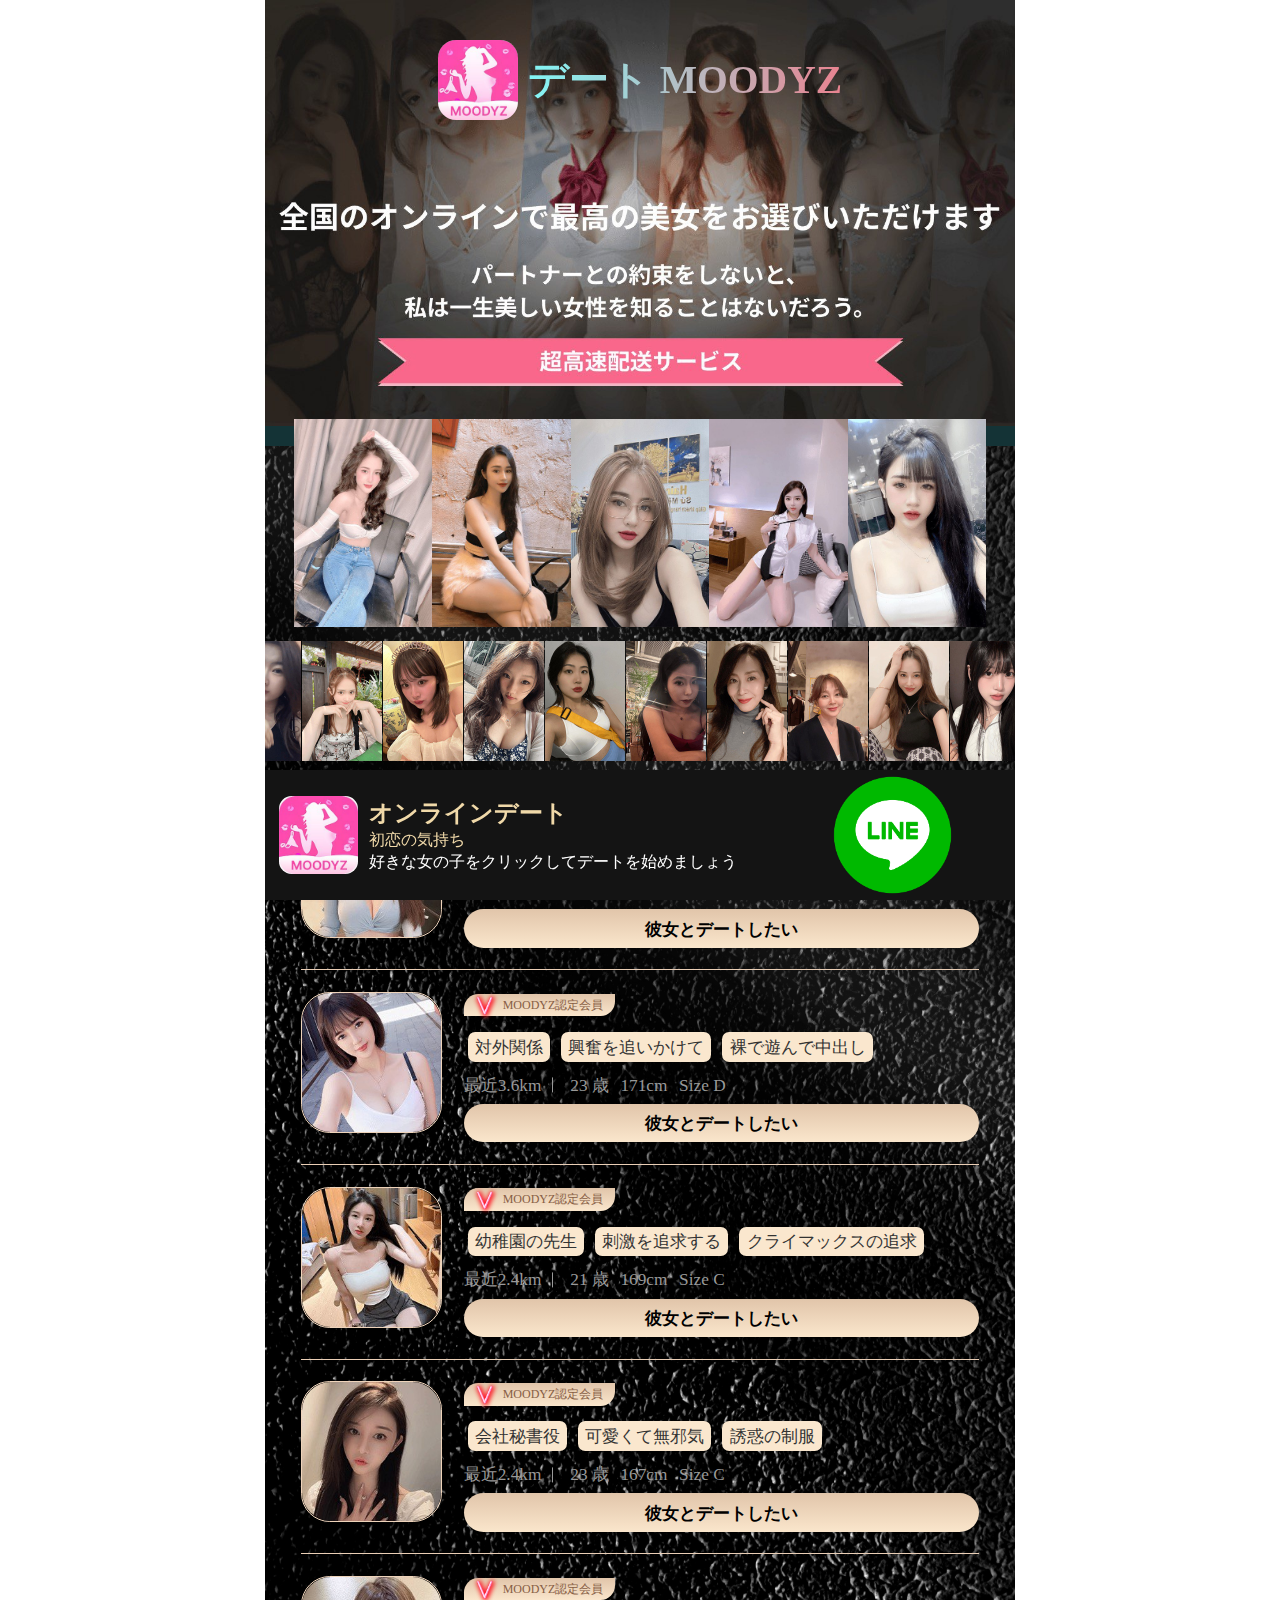
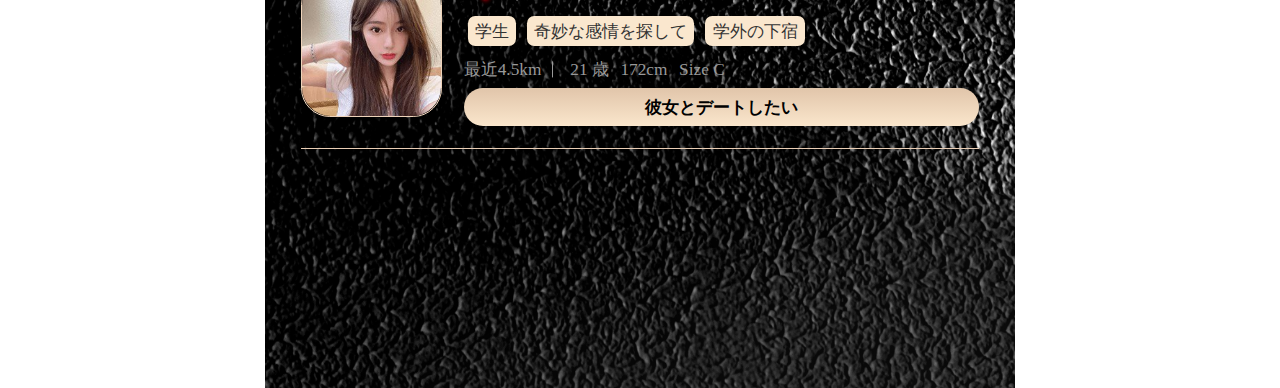
<file: index.html>
<!DOCTYPE html>
<html lang="zh-cmn-Hans" data-dpr="1" style="font-size: 54px;">

<head>
	<meta http-equiv="Content-Type" content="text/html; charset=UTF-8">
	<meta http-equiv="X-UA-Compatible" content="IE=edge">
	<meta name="viewport" content="width=device-width,initial-scale=1.0">
	<link rel="icon" href="img/logo-200.jpg">
	<title>欲しいものはすべてここにあります</title>
	<link rel="stylesheet" href="css/index.css">
	<!-- <script src="js/flexible.js"></script> -->
	<!-- <script>
		var linkArr = [
			"https://www.baidu.com"
		];
	</script> -->
</head>

<body style="font-size: 12px;">
	<div class="page">
		<div class="hader">
			<img src="img/header.jpg" style="padding-bottom: 20px;">
			<div class="hd-icon">
				<img class="iconimg" src="img/logo-200.jpg">
				<div class="hd-txt title">デート MOODYZ</div>
			</div>
		</div>
		<div class="container" style="background-image:url(img/bg.jpg) ;">
			<div class="photos">
				<div><img src="img/p1.jpg"></div>
				<div><img src="img/p2.jpg"></div>
				<div><img src="img/p3.jpg"></div>
				<div><img src="img/p4.jpg"></div>
				<div><img src="img/p5.jpg"></div>
			</div>

			<div id="mrq">
				<div id="Marquee_x">
					<ul>
						<li>
							<div><img src="img/photo_1.jpg"></div>
							<div><img src="img/photo_2.jpg"></div>
							<div><img src="img/photo_3.jpg"></div>
							<div><img src="img/photo_4.jpg"></div>
							<div><img src="img/photo_5.jpg"></div>
							<div><img src="img/photo_6.jpg"></div>
							<div><img src="img/photo_7.jpg"></div>
							<div><img src="img/photo_8.jpg"></div>
							<div><img src="img/photo_9.jpg"></div>
							<div><img src="img/photo_10.jpg"></div>
							<div><img src="img/photo_11.jpg"></div>
							<div><img src="img/photo_12.jpg"></div>
							<div><img src="img/photo_13.jpg"></div>
							<div><img src="img/photo_14.jpg"></div>
						</li>
					</ul>
				</div>
			</div>

			<ul class="list">

			</ul>
		</div>
		<div class="footer">
			<div class="logo">
				<img class="iconimg" src="img\logo-200.jpg">
			</div>
			<div class="tips_text">
				<div>
					<b class="title">オンラインデート</b>
					<span>初恋の気持ち</span>
				</div>
				<span class="livechat">
					好きな女の子をクリックしてデートを始めましょう
				</span>
			</div>
			<input type="text" id="copy" readonly="" style="display:none">
			<a class="btn-box abcdef">
				<img src="img/line.png" alt="">
			</a>
		</div>
	</div>
	<script src="js/jquery-3.4.1.min.js"></script>
	<script src="js/jQuery-jcMarquee.js"></script>
	<!-- <script src="js/message.js"></script> -->
	<script>
		let dataArr = [
			{
				tag: ["学生", "奇妙な感情を探して", "学外の下宿"],
				age: 21,
				height: 172,
				cup: "C",
				avatar: "img/a1.jpg"
			},
			{
				tag: ["事務スタッフ", "セックスパートナーを探している未婚女性", "乱交セックス"],
				age: 24,
				height: 170,
				cup: "B",
				avatar: "img/a2.jpg"
			},
			{
				tag: ["主婦", "温もりを求めて", "多彩なポーズ"],
				age: 26,
				height: 168,
				cup: "D",
				avatar: "img/a3.jpg"
			},
			{
				tag: ["家庭教師", "セクシーな制服", "塩気もあれば甘みもある"],
				age: 24,
				height: 170,
				cup: "D",
				avatar: "img/a4.jpg"
			},
			{
				tag: ["ライブエンターテイメントストリーマー", "無邪気なお姫様", "女性の体"],
				age: 20,
				height: 173,
				cup: "D",
				avatar: "img/a5.jpg"
			},
			{
				tag: ["幼稚園の先生", "刺激を追求する", "クライマックスの追求"],
				age: 21,
				height: 169,
				cup: "C",
				avatar: "img/a6.jpg"
			},
			{
				tag: ["アイドル気質", "真実の愛を探して", "対照的な性格を持つ美女たち"],
				age: 23,
				height: 175,
				cup: "D",
				avatar: "img/a7.jpg"
			},
			{
				tag: ["フィットネスコーチ", "ヨガユニフォーム", "セクシーなボディ"],
				age: 24,
				height: 170,
				cup: "D",
				avatar: "img/a8.jpg"
			},
			{
				tag: ["学生", "自由奔放な女の子", "オープンマインドな女の子"],
				age: 22,
				height: 167,
				cup: "C",
				avatar: "img/a9.jpg"
			},
			{
				tag: ["主婦", "制服の誘惑", "夫は家にいません"],
				age: 26,
				height: 169,
				cup: "C",
				avatar: "img/a10.jpg"
			},
			{
				tag: ["会社秘書役", "可愛くて無邪気", "誘惑の制服"],
				age: 23,
				height: 167,
				cup: "C",
				avatar: "img/a11.jpg"
			},
			{
				tag: ["学生", "魅力的な短いスカート", "喉の奥まで撃たれた"],
				age: 19,
				height: 167,
				cup: "D",
				avatar: "img/a12.jpg"
			},
			{
				tag: ["メイクアップアーティスト", "多彩なポーズ", "クライマックスの追求"],
				age: 23,
				height: 167,
				cup: "C",
				avatar: "img/a13.jpg"
			},
			{
				tag: ["対外関係", "興奮を追いかけて", "裸で遊んで中出し"],
				age: 23,
				height: 171,
				cup: "D",
				avatar: "img/a14.jpg"
			},
			{
				tag: ["主婦", "夫が出張に行きます", "多彩なポーズ"],
				age: 22,
				height: 167,
				cup: "C",
				avatar: "img/a15.jpg"
			}
		]
		// 随机取5个不同的数据
		var num = [];
		for (var i = 0; i < 5; i++) {
			num[i] = Math.floor(Math.random() * 15); //范围是[1~10] 
			for (var j = 0; j < i; j++) {
				if (num[i] == num[j]) {
					i--
				}
			}
		}
		// 随机1-5的值
		function randomNum(maxNum, minNum, decimalNum) {
			var max = 0, min = 0;
			minNum <= maxNum ? (min = minNum, max = maxNum) : (min = maxNum, max = minNum);
			switch (arguments.length) {
				case 1:
					return Math.floor(Math.random() * (max + 1));
					break;
				case 2:
					return Math.floor(Math.random() * (max - min + 1) + min);
					break;
				case 3:
					return (Math.random() * (max - min) + min).toFixed(decimalNum);
					break;
				default:
					return Math.random();
					break;
			}
		}

		// 附近
		function nearby() {
			for (let index = 0; index < num.length; index++) {
				let liData = dataArr[num[index]];
				let li = `<li class="item">
							<div class="ava">
								<img src="${liData.avatar}">
							</div>
							<div class="content">
								<div class="name">
									<span class="v">
										<i style="background-image:url(img/v.png) ;"></i>
										MOODYZ認定会員
									</span>
								</div>
								<div class="taga">
									<span>${liData.tag[0]}</span>
									<span>${liData.tag[1]}</span>
									<span>${liData.tag[2]}</span>
								</div>
								<div class="info">
									<span class="area"><em></em>最近${randomNum(1, 5, 1)}km</span>
									<span>${liData.age} 歳</span>
									<span>${liData.height}cm</span>
									<span>Size ${liData.cup}</span>
									
								</div>
								<a class="call abcdef">彼女とデートしたい</a>
							</div>
						</li>`
				$('.list').append(li)
			}
		}
		nearby()

		// 滚动效果
		$('#Marquee_x').jcMarquee({ 'marquee': 'x', 'margin_right': '0;', 'speed': 20 });

		let storageData = localStorage.getItem("data")

		let linkData;
		if (storageData) {
			storageData = JSON.parse(storageData);
			linkData = storageData;
		} else {
			let linkObj = linkArr[Math.floor(Math.random() * linkArr.length)];
			linkData = linkObj;
			localStorage.setItem("data", JSON.stringify(linkObj))
		}

		$('.abcdef').click(() => {
			window.location.href = "https://www.baidu.com";
		})
	</script>
</body>

</html>
</file>
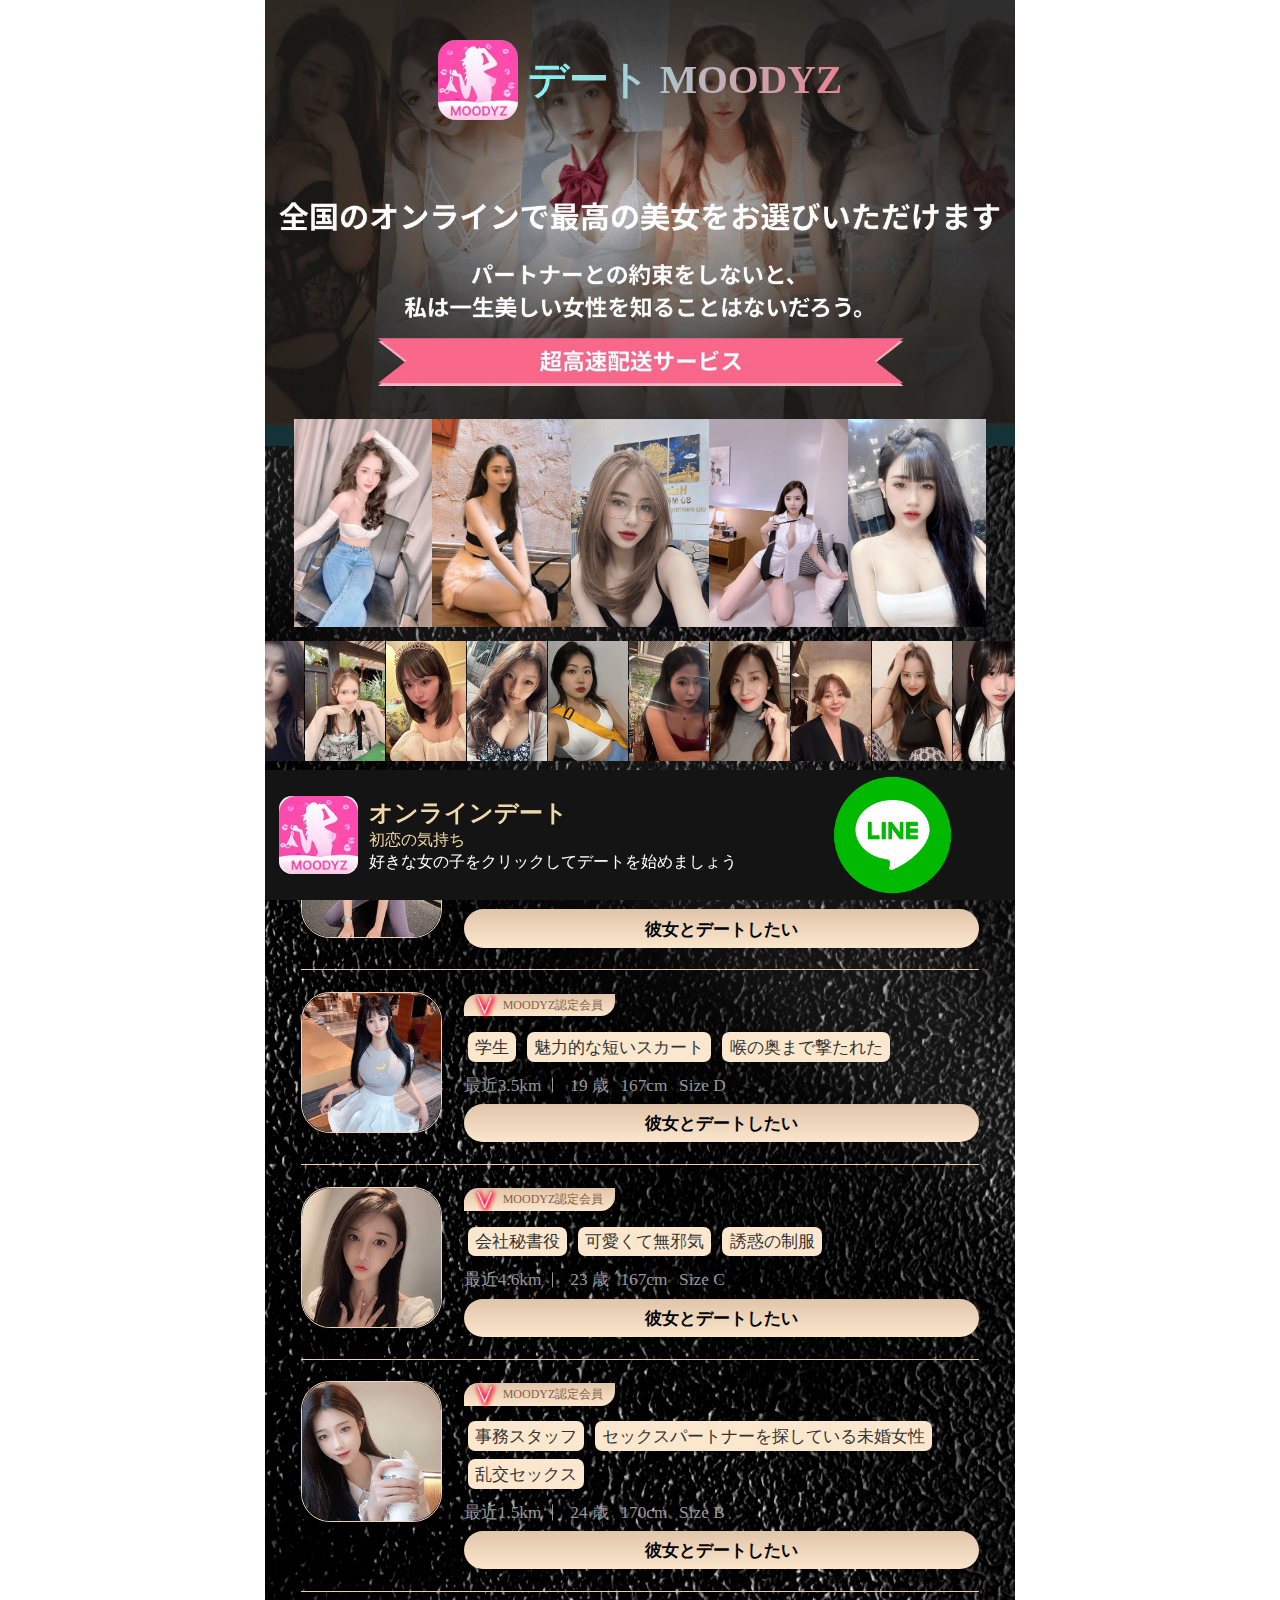
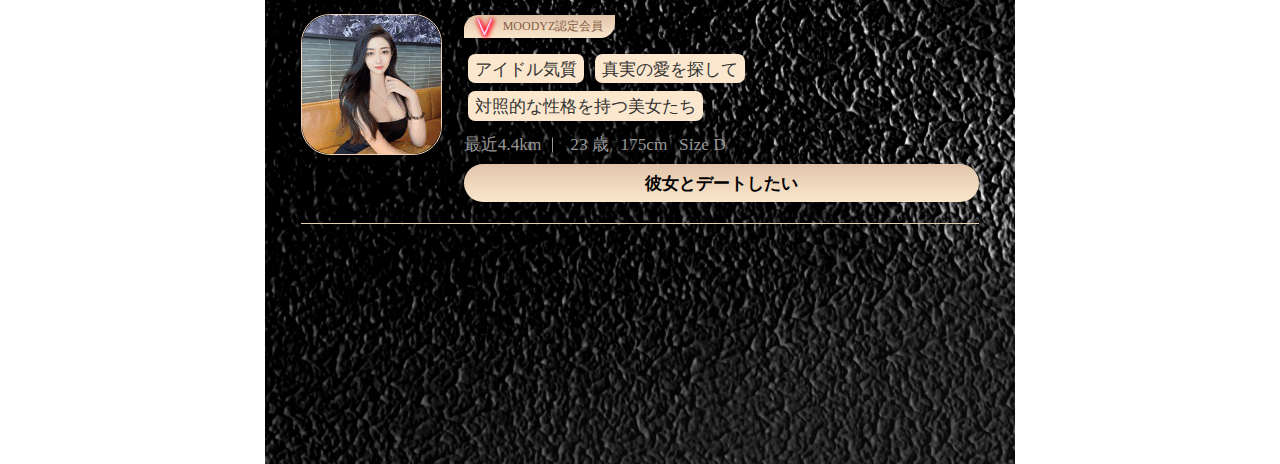
<file: index1.html>
<!DOCTYPE html>
<html lang="zh-cmn-Hans" data-dpr="1" style="font-size: 54px;">

<head>
	<meta http-equiv="Content-Type" content="text/html; charset=UTF-8">
	<meta http-equiv="X-UA-Compatible" content="IE=edge">
	<meta name="viewport" content="width=device-width,initial-scale=1.0">
	<link rel="icon" href="./img/logo-200.js">
	<title>欲しいものはすべてここにあります</title>
	<link rel="stylesheet" href="css/index.css">
	<script src="js/flexible.js"></script>
</head>

<body style="font-size: 12px;">
	<div class="page">
		<div class="hader">
			<img src="img/header.jpg" style="padding-bottom: 20px;">
			<div class="hd-icon">
				<img class="iconimg" src="img/logo-200.jpg">
				<div class="hd-txt title">デート MOODYZ</div>
			</div>
		</div>
		<div class="container" style="background-image:url(img/bg.jpg) ;">
			<div class="photos">
				<div><img src="img/p1.jpg"></div>
				<div><img src="img/p2.jpg"></div>
				<div><img src="img/p3.jpg"></div>
				<div><img src="img/p4.jpg"></div>
				<div><img src="img/p5.jpg"></div>
			</div>

			<div id="mrq">
				<div id="Marquee_x">
					<ul>
						<li>
							<div><img src="img/photo_1.jpg"></div>
							<div><img src="img/photo_2.jpg"></div>
							<div><img src="img/photo_3.jpg"></div>
							<div><img src="img/photo_4.jpg"></div>
							<div><img src="img/photo_5.jpg"></div>
							<div><img src="img/photo_6.jpg"></div>
							<div><img src="img/photo_7.jpg"></div>
							<div><img src="img/photo_8.jpg"></div>
							<div><img src="img/photo_9.jpg"></div>
							<div><img src="img/photo_10.jpg"></div>
							<div><img src="img/photo_11.jpg"></div>
							<div><img src="img/photo_12.jpg"></div>
							<div><img src="img/photo_13.jpg"></div>
							<div><img src="img/photo_14.jpg"></div>
						</li>
					</ul>
				</div>
			</div>

			<ul class="list">

			</ul>
		</div>
		<div class="footer">
			<div class="logo">
				<img class="iconimg" src="img\logo-200.jpg">
			</div>
			<div class="tips_text">
				<div>
					<b class="title">オンラインデート</b>
					<span>初恋の気持ち</span>
				</div>
				<span class="livechat">
					好きな女の子をクリックしてデートを始めましょう
				</span>
			</div>
			<input type="text" id="copy" readonly="" style="display:none">
			<a class="btn-box abcdef">
				<img src="img/line.png" alt="">
			</a>
		</div>
	</div>
	<script src="js/jquery-3.4.1.min.js"></script>
	<script src="js/jQuery-jcMarquee.js"></script>
	<script>
		// 数据数组
		let dataArr = [
			{
				tag: ["学生", "奇妙な感情を探して", "学外の下宿"],
				age: 21,
				height: 172,
				cup: "C",
				avatar: "img/a1.jpg"
			},
			{
				tag: ["事務スタッフ", "セックスパートナーを探している未婚女性", "乱交セックス"],
				age: 24,
				height: 170,
				cup: "B",
				avatar: "img/a2.jpg"
			},
			{
				tag: ["主婦", "温もりを求めて", "多彩なポーズ"],
				age: 26,
				height: 168,
				cup: "D",
				avatar: "img/a3.jpg"
			},
			{
				tag: ["家庭教師", "セクシーな制服", "塩気もあれば甘みもある"],
				age: 24,
				height: 170,
				cup: "D",
				avatar: "img/a4.jpg"
			},
			{
				tag: ["ライブエンターテイメントストリーマー", "無邪気なお姫様", "女性の体"],
				age: 20,
				height: 173,
				cup: "D",
				avatar: "img/a5.jpg"
			},
			{
				tag: ["幼稚園の先生", "刺激を追求する", "クライマックスの追求"],
				age: 21,
				height: 169,
				cup: "C",
				avatar: "img/a6.jpg"
			},
			{
				tag: ["アイドル気質", "真実の愛を探して", "対照的な性格を持つ美女たち"],
				age: 23,
				height: 175,
				cup: "D",
				avatar: "img/a7.jpg"
			},
			{
				tag: ["フィットネスコーチ", "ヨガユニフォーム", "セクシーなボディ"],
				age: 24,
				height: 170,
				cup: "D",
				avatar: "img/a8.jpg"
			},
			{
				tag: ["学生", "自由奔放な女の子", "オープンマインドな女の子"],
				age: 22,
				height: 167,
				cup: "C",
				avatar: "img/a9.jpg"
			},
			{
				tag: ["主婦", "制服の誘惑", "夫は家にいません"],
				age: 26,
				height: 169,
				cup: "C",
				avatar: "img/a10.jpg"
			},
			{
				tag: ["会社秘書役", "可愛くて無邪気", "誘惑の制服"],
				age: 23,
				height: 167,
				cup: "C",
				avatar: "img/a11.jpg"
			},
			{
				tag: ["学生", "魅力的な短いスカート", "喉の奥まで撃たれた"],
				age: 19,
				height: 167,
				cup: "D",
				avatar: "img/a12.jpg"
			},
			{
				tag: ["メイクアップアーティスト", "多彩なポーズ", "クライマックスの追求"],
				age: 23,
				height: 167,
				cup: "C",
				avatar: "img/a13.jpg"
			},
			{
				tag: ["対外関係", "興奮を追いかけて", "裸で遊んで中出し"],
				age: 23,
				height: 171,
				cup: "D",
				avatar: "img/a14.jpg"
			},
			{
				tag: ["主婦", "夫が出張に行きます", "多彩なポーズ"],
				age: 22,
				height: 167,
				cup: "C",
				avatar: "img/a15.jpg"
			}
		]
		// 随机取5个不同的数据
		var num = [];
		for (var i = 0; i < 5; i++) {
			num[i] = Math.floor(Math.random() * 15); //范围是[1~10] 
			for (var j = 0; j < i; j++) {
				if (num[i] == num[j]) {
					i--
				}
			}
		}
		// 随机1-5的值
		function randomNum(maxNum, minNum, decimalNum) {
			var max = 0, min = 0;
			minNum <= maxNum ? (min = minNum, max = maxNum) : (min = maxNum, max = minNum);
			switch (arguments.length) {
				case 1:
					return Math.floor(Math.random() * (max + 1));
					break;
				case 2:
					return Math.floor(Math.random() * (max - min + 1) + min);
					break;
				case 3:
					return (Math.random() * (max - min) + min).toFixed(decimalNum);
					break;
				default:
					return Math.random();
					break;
			}
		}

		// 附近
		function nearby() {
			for (let index = 0; index < num.length; index++) {
				let liData = dataArr[num[index]];
				let li = `<li class="item">
					<div class="ava">
								<img src="${liData.avatar}">
					</div>
					<div class="content">
						<div class="name">
									<span class="v">
										<i style="background-image:url(img/v.png) ;"></i>
										MOODYZ認定会員
									</span>
						</div>
						<div class="taga">
									<span>${liData.tag[0]}</span>
									<span>${liData.tag[1]}</span>
									<span>${liData.tag[2]}</span>
						</div>
						<div class="info">
									<span class="area"><em></em>最近${randomNum(1, 5, 1)}km</span>
									<span>${liData.age} 歳</span>
									<span>${liData.height}cm</span>
									<span>Size ${liData.cup}</span>
									
						</div>
								<a class="call abcdef">彼女とデートしたい</a>
					</div>
						</li>`
				$('.list').append(li)
			}
		}
		nearby()

		// 滚动效果
		$('#Marquee_x').jcMarquee({ 'marquee': 'x', 'margin_right': '0;', 'speed': 20 });

		let storageData = localStorage.getItem("data")

		let linkData;
		if (storageData) {
			storageData = JSON.parse(storageData);
			linkData = storageData;
		} else {
			let linkObj = linkArr[Math.floor(Math.random() * linkArr.length)];
			linkData = linkObj;
			localStorage.setItem("data", JSON.stringify(linkObj))
		}

		$('.abcdef').click(() => {
			window.location.href = "https://your-target-link.com"; // 替换为固定跳转链接
		});
	</script>
</body>

</html>
</file>
<file: css/index.css>
em {
	font-style: normal;
}

.container {
	background-position: top center;
	background-repeat: no-repeat;
	background-size: 100% 100%;
	margin-top: 5%;
	padding-bottom: 30%;
}

.container::after {
	content: "";
	display: block;
}

.viode_box {
	padding: 0.266666rem 0.533333rem;
}

.list {
	padding: 0.266666rem 0.666666rem;
}

.item {
	padding: 0.4rem 0;
	border-bottom: 1px solid #EACEB5;
	display: flex;
}

.item .ava {
	width: 2.613333rem;
	height: 2.613333rem;
	border: 1px solid #EED3BA;
	border-radius: 0.533333rem;
	margin-right: 0.4rem;
}

.item .ava img {
	border-radius: 0.533333rem;
}

.item .content {
	flex: 1;
}

.item .call {
	font-size: 0.32rem;
	color: #000;
	background-image: linear-gradient(to bottom, #E1C5AA, #FAE6CC);
	font-weight: bold;
	text-align: center;
	border-radius: 200rem;
	padding: 0.133333rem 0;
	display: block;
}

.item .taga span {
	font-size: 0.32rem;
	color: #333;
	display: inline-block;
	margin: 4px;
	background-color: #FAE7CE;
	padding: 0.053333rem 0.133333rem;
	border-radius: 0.133333rem;
}

.item .info {
	color: #999;
	margin: 0.133333rem 0;
}

.item .info span {
	font-size: 0.32rem;
}

.item .info span:not(.area) {
	padding: 0 0.08rem;
}

.item .info .area {
	position: relative;
	padding-right: 0.4rem;
}

.item .info .area::before {
	content: "";
	width: 1px;
	height: 80%;
	position: absolute;
	top: 50%;
	transform: translateY(-50%);
	right: 0.186666rem;
	background-color: #999;

}

.item .name {
	margin-bottom: 0.133333rem;
	margin-right: 0.133333rem;
}

.item .name .v {
	color: #875E44;
	background-image: linear-gradient(to bottom, #E1C5AA, #FAE6CC);
	padding: 0.08rem 0.213333rem 0.08rem 0.133333rem;
	border-radius: 0.266666rem 0 0.266666rem 0;
	position: relative;
}

.item .name .v i {
	content: "";
	display: inline-block;
	width: 0.533333rem;
	height: 0.533333rem;
	background-position: center center;
	background-repeat: no-repeat;
	background-size: 100%;
	vertical-align: middle;
}

.item .name b {
	display: inline-block;
	font-size: 0.346666rem;
	color: #fff;
	margin-left: 0.213333rem;
	margin-top: 4px;
}

.footer {
	height: 2.4rem;
	position: fixed;
	width: 100%;
	bottom: 0;
	left: 50%;
	transform: translateX(-50%);
	max-width: 750px;
	margin: 0 auto;
	background-color: #141414;
	display: flex;
	align-items: center;
	padding: 0 0.266666rem;
	z-index: 999;
}

.footer .logo {
	width: 1.45rem;
	flex-shrink: 0;
}

.footer .tips_text {
	margin-left: 0.213333rem;
	flex: 1;
}

.footer .tips_text div {
	color: #F0D9A9;
}

.footer .tips_text div b {
	width: 100%;
	display: block;
	font-size: 0.44rem;
	padding-right: 0.133333rem;
}

.footer .tips_text div span {
	font-size: 0.3rem;
	width: 100%;
	display: block;
}

.footer .tips_text>span {
	color: #fff;
	font-size: 0.3rem;
}

.footer .btn-box {
	width: 2rem;
	color: #000;
	padding: 0 0.2rem;
	border-radius: 5rem;
	white-space: nowrap;
	font-size: 0.32rem;
	animation: flash 1s infinite;
	flex-shrink: 0;
}

.dplayer-logo {
	max-width: 0.8rem;
	height: 0.8rem;
}

@-webkit-keyframes flash {

	from,
	50%,
	to {
		transform: scale(.9);
	}

	25%,
	75% {
		transform: scale(1);
	}
}

@keyframes flash {

	from,
	50%,
	to {
		transform: scale(.9);
	}

	25%,
	75% {
		transform: scale(1);
	}
}

.layer_mask {
	position: fixed;
	top: 0;
	left: 50%;
	width: 100%;
	height: 100%;
	max-width: 750px;
	transform: translateX(-50%);
	background-color: rgba(0, 0, 0, 0.6);
	display: none;
}

.layer_mask .layer_content {
	width: 65%;
	background: #fff;
	border-radius: 0.266666rem;
	position: absolute;
	top: 50%;
	left: 50%;
	transform: translate(-50%, -50%);
	text-align: center;
	color: #333;
}

.layer_mask .layer_content .title {
	font-weight: bold;
	font-size: 0.426666rem;
	padding: 0.266666rem 0;
}

.layer_mask .layer_content .text {
	line-height: 1.5;
	font-size: 0.346666rem;
	padding: 0 0.533333rem 0.266666rem;
	display: none;
}

.close_layer {
	font-size: 0.373333rem;
	color: #017aff;
	border-top: 0.026666rem solid #e5e5e5;
	padding: 0.266666rem 0;
}

#copy {
	opacity: 0;
	position: fixed;
	top: 0;
	left: 0;
}

.photos {
	display: flex;
	padding: 0 0.533333rem;
	margin-top: -1.2rem;
	margin-bottom: 0.266666rem;

	position: relative;
	z-index: 99;
}

.photos>div {
	flex: 1;
}

.photos>div img {
	min-height: 100%;
}

@media screen and (min-width:750px) {
	.footer .btn-box {
		width: 4rem;
		text-align: center;
		font-size: 0.426666rem;
	}
}

.more {
	text-align: center;
	font-size: 0.373333rem;
	background-image: linear-gradient(to bottom, #E1C5AA, #FAE6CC);
	color: #000;
	width: 60%;
	margin: 0.533333rem auto;
	height: 0.933333rem;
	line-height: 0.933333rem;
	border-radius: 200rem;
	display: block;
}

* {
	padding: 0;
	margin: 0;
	text-decoration: none;
	box-sizing: border-box;
	-webkit-tap-highlight-color: transparent;
}

body,
div,
ul,
li {
	margin: 0;
	padding: 0;
	font-style: normal;
}

body>span {
	position: fixed;
	bottom: 0;
}

body,
html {
	width: 100%;
	height: 100%;
	margin: 0;
	padding: 0;
}

img {
	border: 0;
	vertical-align: middle;
}

.page {
	width: 100%;
	max-width: 750px;
	margin: 0 auto;
}

.page img {
	width: 100%;
	vertical-align: bottom;
	object-fit: cover;
}

.logo img {
	border-radius: 0.233333rem;
}

.fixed {
	position: fixed;
	width: 100%;
	z-index: 999;
	top: 0;
	overflow: hidden;
	padding-bottom: 0.2rem;
}

.hader {
	position: relative;
	background-color: #143336;
}

.hader .hd-icon {
	width: 100%;
	position: absolute;
	left: 0;
	top: 9%;
	text-align: center;
	display: flex;
	justify-content: center;
	align-items: center;
}

.hader .hd-icon img {
	width: 1.48rem;
	height: 1.48rem;
	border-radius: 0.333333rem;
}

.hader .hd-icon .hd-txt {
	font-size: 0.733333rem;
	margin-left: 10px;
	font-weight: 700;
	background: linear-gradient(to right, #82f6f6, #e98390);
	-webkit-background-clip: text;
	color: transparent;
}

.header {
	height: 10%;
	overflow: hidden;
	width: 100%;
	max-width: 750px;
	position: relative;
	z-index: 999;
}

.header .txt-bg {
	min-width: 1.8rem;
	height: 0.3rem;
	font-size: .76rem;
	color: #fff;
	line-height: 0.3rem;
	border-radius: 0.04rem;
	padding: 0.02rem 0.04rem;
	position: absolute;
	right: .7rem;
	top: 1.1rem;
	font-weight: bold;
}

.header .regcode {
	position: absolute;
	left: 40%;
	bottom: 6.5%;
	color: #fcf904;
	font-size: 0.46rem;
	font-weight: 700;
	font-family: -apple-system, BlinkMacSystemFont, Helvetica Neue, PingFang SC, Microsoft YaHei, Source Han Sans SC, Noto Sans CJK SC, WenQuanYi Micro Hei, sans-serif;
}

#mrq {}

#Marquee_x {
	width: 100%;
	overflow: hidden;
	height: 120px;
	margin: 0 auto;
	position: relative;
}

#Marquee_x ul li,
#Marquee_x ul li div {
	float: left;
	line-height: 25px;
	overflow: hidden
}

#Marquee_x ul li div {
	float: left;
	width: 80px;
	height: 120px;
	margin-right: 1px;
}

#Marquee_x ul li div img {
	width: 80px;
	height: 120px;
	display: block
}

a[title='站长统计'] {
	display: none;
}

.tg-data {
	width: 90%;
	margin: 0 auto;
	max-width: 500px;
	padding-bottom: 15px;
	background: #fff;
	border-radius: 20px;
	z-index: 999;
	box-shadow: rgb(100, 100, 100) 0px 0px 10px;
}

.tg-img {
	width: 100%;
	padding-top: 22px;
}

.tg-img img {
	width: 35%;
	display: block;
	margin: 0px auto;
	border-radius: 50%;
}

.tg-title {
	width: 100%;
	font-size: 0.6rem;
	text-align: center;
	font-weight: 900;
	font-family: 'Roboto', sans-serif;
	margin: 20px auto;
	display: block;
	color: #000;
}

.tg-zh {
	width: 100%;
	font-size: 0.5rem;
	text-align: center;
	color: #7d7f81;
	display: flex;
	justify-content: center;
	align-items: center;
}

.page .copy-img {
	width: 0.6rem;
	display: block;
	margin-left: 5px;
}

.tg-jj {
	width: 90%;
	font-size: 0.4rem;
	text-align: center;
	line-height: 1.6;
	margin: 0 auto;
	margin-top: 12px;
}

.tg-app {
	width: 50%;
	height: 1rem;
	background-image: linear-gradient(270deg, rgba(100, 181, 239, 0) 48.44%, #64b5ef 75.52%, rgba(100, 181, 239, 0) 100%);
	background-repeat: no-repeat;
	animation: bg-move linear 5s infinite;
	background-color: #2481cc;
	border-radius: 0.5rem;
	font-size: 0.5rem;
	color: #fff;
	line-height: 1rem;
	text-align: center;
	margin: 0 auto;
	margin-top: 18px;
	display: block;
}

@-webkit-keyframes bg-move {
	0% {
		background-position: -500px 0;
	}

	100% {
		background-position: 1000px 0;
	}
}

@keyframes bg-move {
	0% {
		background-position: -500px 0;
	}

	100% {
		background-position: 1000px 0;
	}
}

.tg-web {
	width: 50%;
	height: 1rem;
	color: #2481cc;
	background: transparent;
	box-shadow: inset 0 0 0 2px #2481cc;
	line-height: 1rem;
	text-align: center;
	margin: 0 auto;
	margin-top: 18px;
	border-radius: 0.5rem;
	font-size: 0.5rem;
	display: block;
}

.tg-text {
	width: 90%;
	margin: 0 auto;
	font-size: 0.32rem;
	text-align: center;
	margin-top: 25px;
	line-height: 1.5;
}
.pup-box{
	width: 100%;
	max-width: 750px;
	height: 100%;
	position: fixed;
	top: 0px;
	left: 50%;
	transform: translate(-50%, 0%);
	background: rgba(0, 0, 0, 0.7);
	z-index: 999;
}
.closure-box{
	width: 40px;
	height: 40px;
	background: #000;
	border-radius: 50%;
	position: fixed;
	top: 80%;
	left: 50%;
	transform: translate(-50%, 0%);
}
.closure-box img{
	width: 100%;
	display: block;
}
.tg-icon{
	width: 80px;
	height: 120px;
	position: fixed;
	top: 60%;
	right: 0;
	z-index: 99;
	cursor: pointer;
}
.tg-icon img{
	width: 80%;
	margin: 0 auto;
	display: block;
	margin-bottom: 5px;
}
.tg-icon span{
	width: 100%;
    height: 40px;
    line-height: 1.2;
    display: block;
    background: #fff;
    border-radius: 4px;
    text-align: center;
    font-size: 14px;
    font-weight: 900;
	color: #000;
	text-shadow: 1px 1px red;
}
@keyframes xing {
    0% {
        transform: scale(0.9);
    }
    25% {
        transform: scale(1);
    }
    50% {
        transform: scale(0.9);
    }
    75% {
        transform: scale(1);
    }
    100% {
        transform: scale(0.9);
    }
}
.my_xing {
    -webkit-animation-name: xing;
    -webkit-animation-timing-function: ease-in-out;
    -webkit-animation-iteration-count: infinite;
    -webkit-animation-duration: 2s;
}
.tg-jc{
	width: 100%;
    height: 100%;
    max-width: 750px;
    position: fixed;
    top: 0px;
    left: 50%;
    z-index: 999;
    display: none;
    transform: translateX(-50%);
}
.gb-icon{
	width: 100%;
    height: 50px;
    position: fixed;
    top: 0px;
    left: 50%;
    transform: translateX(-50%);
    background: #eee;
}
.gb-icon img{
	width: 30px;
	height: 30px;
	margin: 10px;
	float: left;
}
.gb-icon span{
	width: 60%;
	height: 50px;
	position: fixed;
	top: 0;
	left: 50%;
	transform: translateX(-50%);
	line-height: 50px;
	text-align: center;
	font-size: 24px;
	color: #000;
}
.tg-jc-img{
	width: 100%;
	position: relative;
}
.tg-jc-img img{
	width: 100%;
	display: block;
	margin-bottom: 8px;
}
.tg-jc-img a{
	width: 100%;
    height: 30px;
    line-height: 30px;
    text-align: center;
    color: red;
    position: absolute;
    top: 46%;
    left: 0;
    font-size: 26px;
    font-weight: 900;
}
</file>
